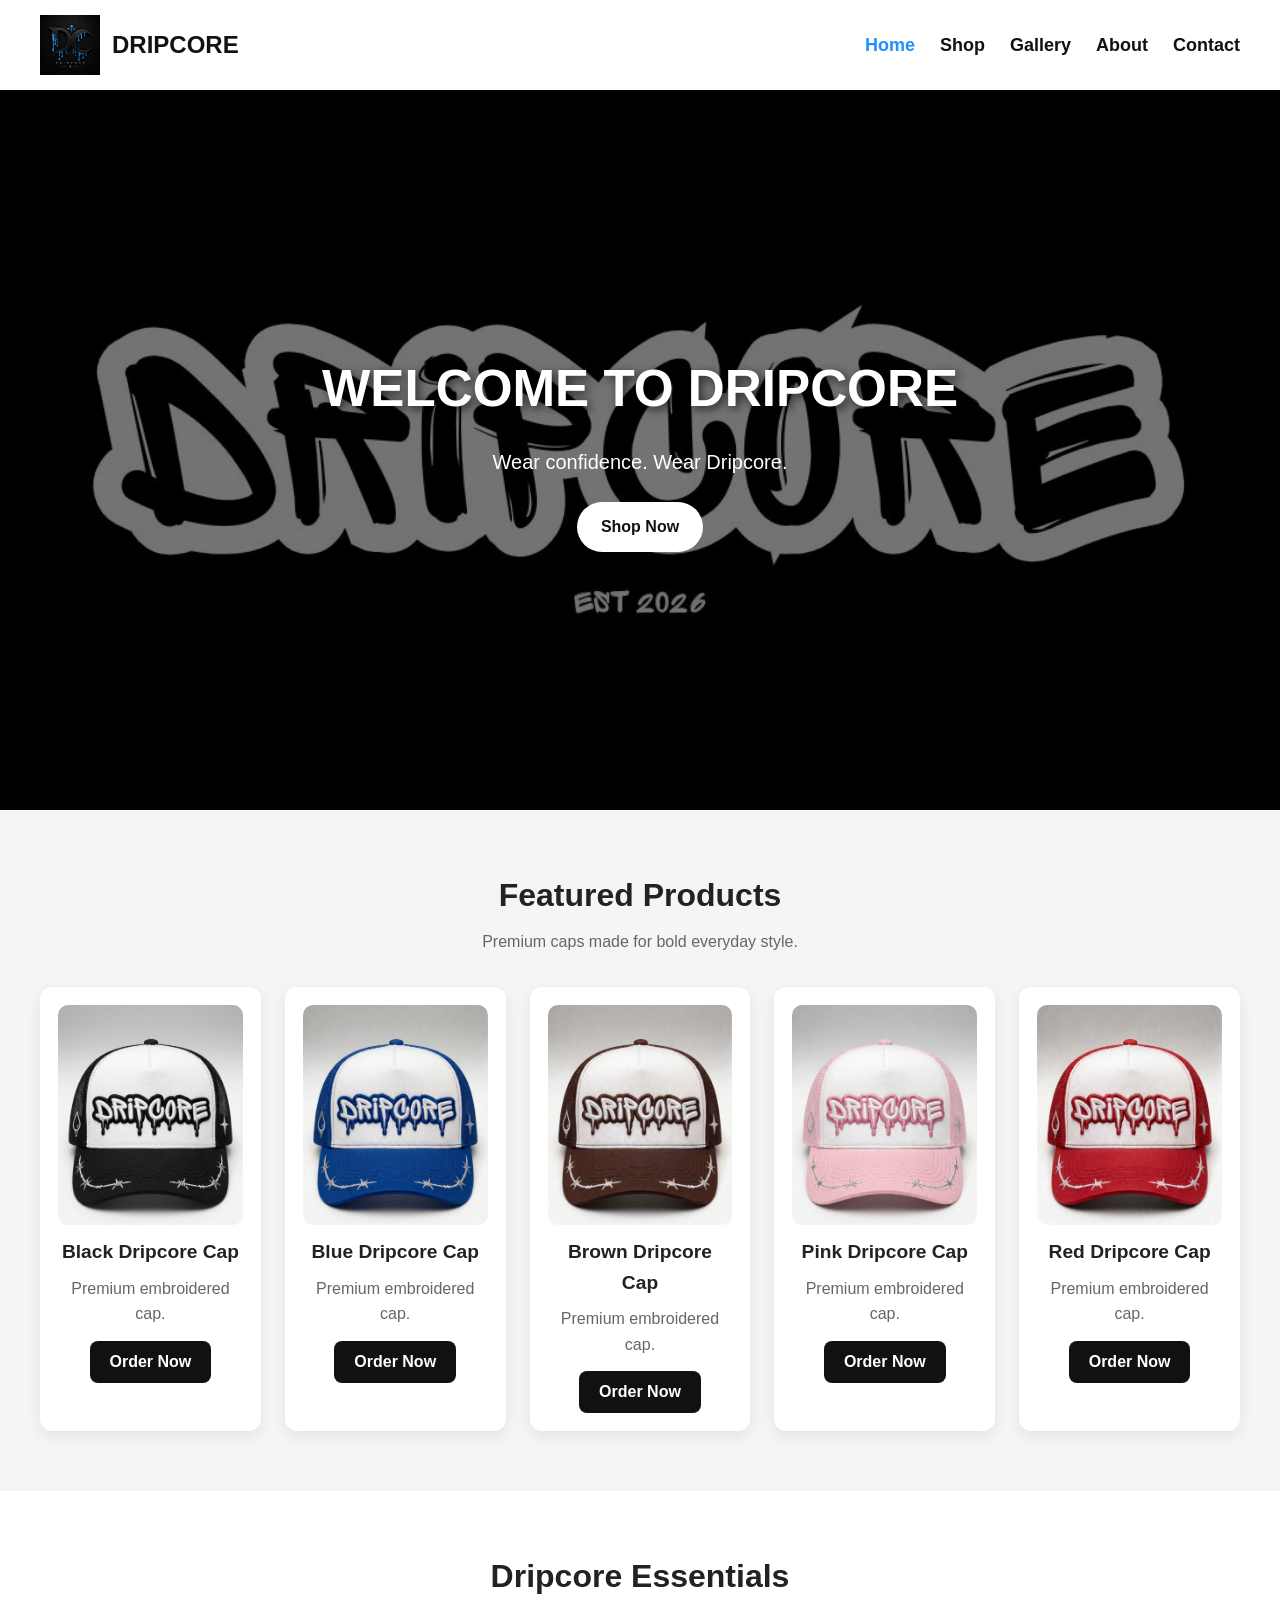
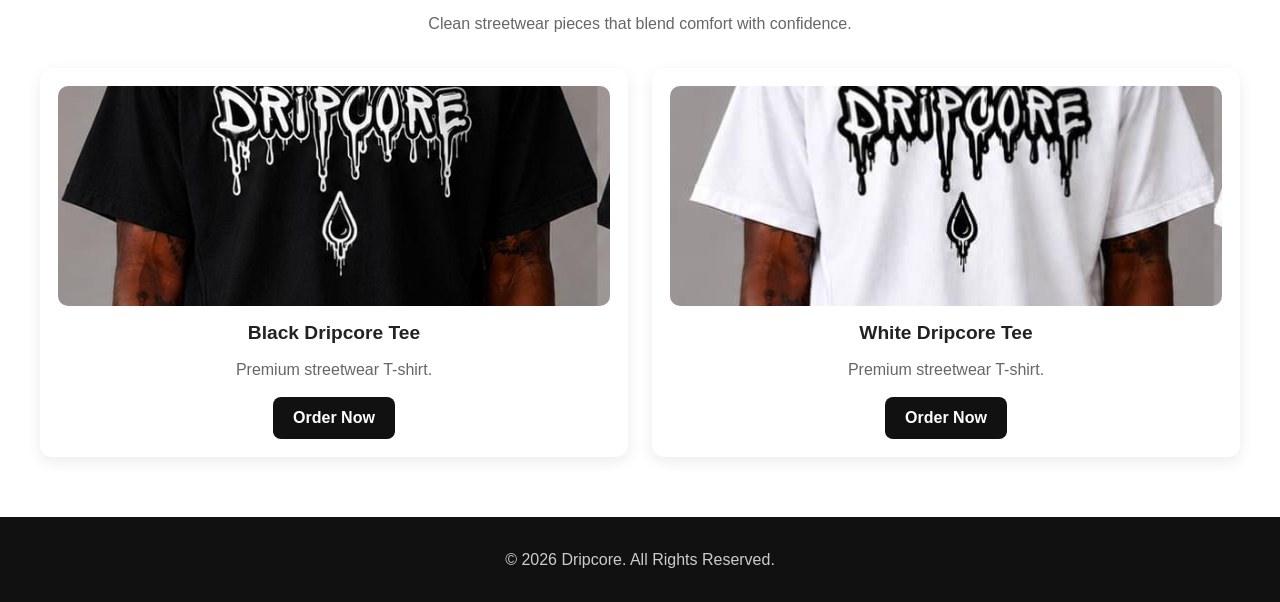
<file: index.html>
<!DOCTYPE html>
<html lang="en">
<head>
    <meta charset="UTF-8">
    <meta name="viewport" content="width=device-width, initial-scale=1.0">
    <meta name="description" content="Dripcore brings premium streetwear caps and tees with confidence, style, and comfort.">
    <title>DRIPCORE | Premium Streetwear</title>
    <link rel="stylesheet" href="style.css">
</head>
<body>
    <nav class="navbar">
        <a href="index.html" class="logo">
            <img src="./IMAGE/LOGO.png" alt="Dripcore logo">
            <h2>DRIPCORE</h2>
        </a>
        <button class="menu-toggle" type="button" aria-label="Toggle navigation" aria-expanded="false">☰</button>
        <div class="nav-links">
            <a href="index.html" class="active">Home</a>
            <a href="shop.html">Shop</a>
            <a href="gallery.html">Gallery</a>
            <a href="about.html">About</a>
            <a href="contact.html">Contact</a>
        </div>
    </nav>

    <header class="hero">
        <h1>WELCOME TO DRIPCORE</h1>
        <p>Wear confidence. Wear Dripcore.</p>
        <a class="hero-btn" href="shop.html">Shop Now</a>
    </header>

    <main>
        <section class="section">
            <div class="section-heading">
                <h2>Featured Products</h2>
                <p>Premium caps made for bold everyday style.</p>
            </div>
            <div class="products">
                <article class="product">
                    <img src="./IMAGE/BLACK.jpg" alt="Black Dripcore cap">
                    <h3>Black Dripcore Cap</h3>
                    <p>Premium embroidered cap.</p>
                    <button type="button" data-product="Black Dripcore Cap">Order Now</button>
                </article>
                <article class="product">
                    <img src="./IMAGE/BLUE.jpg" alt="Blue Dripcore cap">
                    <h3>Blue Dripcore Cap</h3>
                    <p>Premium embroidered cap.</p>
                    <button type="button" data-product="Blue Dripcore Cap">Order Now</button>
                </article>
                <article class="product">
                    <img src="./IMAGE/BROWN.jpg" alt="Brown Dripcore cap">
                    <h3>Brown Dripcore Cap</h3>
                    <p>Premium embroidered cap.</p>
                    <button type="button" data-product="Brown Dripcore Cap">Order Now</button>
                </article>
                <article class="product">
                    <img src="./IMAGE/PINK.jpg" alt="Pink Dripcore cap">
                    <h3>Pink Dripcore Cap</h3>
                    <p>Premium embroidered cap.</p>
                    <button type="button" data-product="Pink Dripcore Cap">Order Now</button>
                </article>
                <article class="product">
                    <img src="./IMAGE/RED.jpg" alt="Red Dripcore cap">
                    <h3>Red Dripcore Cap</h3>
                    <p>Premium embroidered cap.</p>
                    <button type="button" data-product="Red Dripcore Cap">Order Now</button>
                </article>
            </div>
        </section>

        <section class="section alt-section">
            <div class="section-heading">
                <h2>Dripcore Essentials</h2>
                <p>Clean streetwear pieces that blend comfort with confidence.</p>
            </div>
            <div class="products">
                <article class="product">
                    <img src="./IMAGE/black t.jpg" alt="Black Dripcore T-shirt">
                    <h3>Black Dripcore Tee</h3>
                    <p>Premium streetwear T-shirt.</p>
                    <button type="button" data-product="Black Dripcore Tee">Order Now</button>
                </article>
                <article class="product">
                    <img src="./IMAGE/white t.jpg" alt="White Dripcore T-shirt">
                    <h3>White Dripcore Tee</h3>
                    <p>Premium streetwear T-shirt.</p>
                    <button type="button" data-product="White Dripcore Tee">Order Now</button>
                </article>
            </div>
        </section>
    </main>

    <footer>
        <p>&copy; <span id="year"></span> Dripcore. All Rights Reserved.</p>
    </footer>

    <script src="script.js"></script>
</body>
</html>
</file>
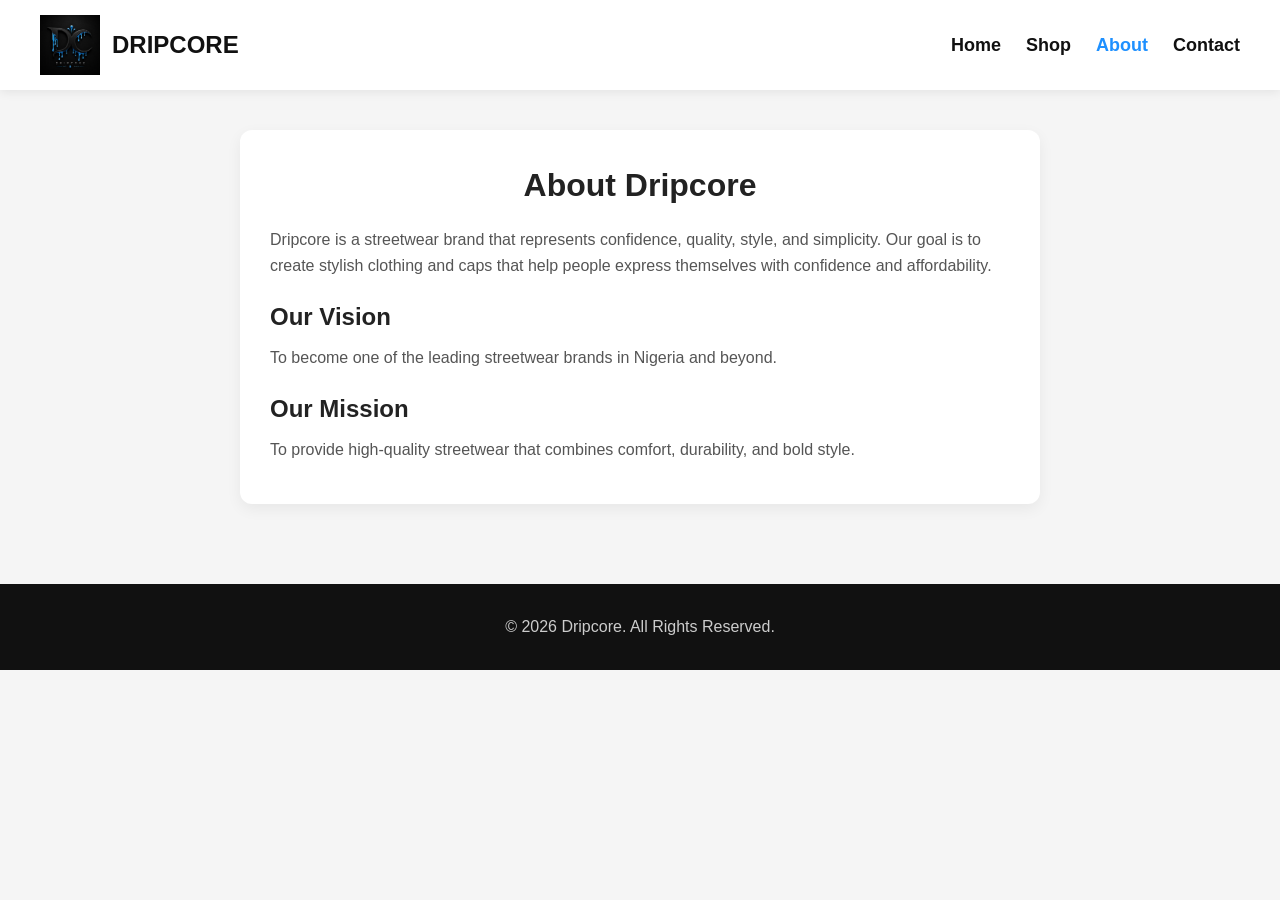
<file: about.html>
<!DOCTYPE html>
<html lang="en">
<head>
    <meta charset="UTF-8">
    <meta name="viewport" content="width=device-width, initial-scale=1.0">
    <meta name="description" content="Learn about Dripcore and the vision behind the brand.">
    <title>About | DRIPCORE</title>
    <link rel="stylesheet" href="style.css">
</head>
<body>
    <nav class="navbar">
        <a href="index.html" class="logo">
            <img src="./IMAGE/LOGO.png" alt="Dripcore logo">
            <h2>DRIPCORE</h2>
        </a>
        <button class="menu-toggle" type="button" aria-label="Toggle navigation" aria-expanded="false">☰</button>
        <div class="nav-links">
            <a href="index.html">Home</a>
            <a href="shop.html">Shop</a>
            <a href="about.html" class="active">About</a>
            <a href="contact.html">Contact</a>
        </div>
    </nav>

    <main class="page-content">
        <section class="about">
            <h1>About Dripcore</h1>
            <p>Dripcore is a streetwear brand that represents confidence, quality, style, and simplicity. Our goal is to create stylish clothing and caps that help people express themselves with confidence and affordability.</p>

            <h2>Our Vision</h2>
            <p>To become one of the leading streetwear brands in Nigeria and beyond.</p>

            <h2>Our Mission</h2>
            <p>To provide high-quality streetwear that combines comfort, durability, and bold style.</p>
        </section>
    </main>

    <footer>
        <p>&copy; <span id="year"></span> Dripcore. All Rights Reserved.</p>
    </footer>

    <script src="script.js"></script>
</body>
</html>
</file>
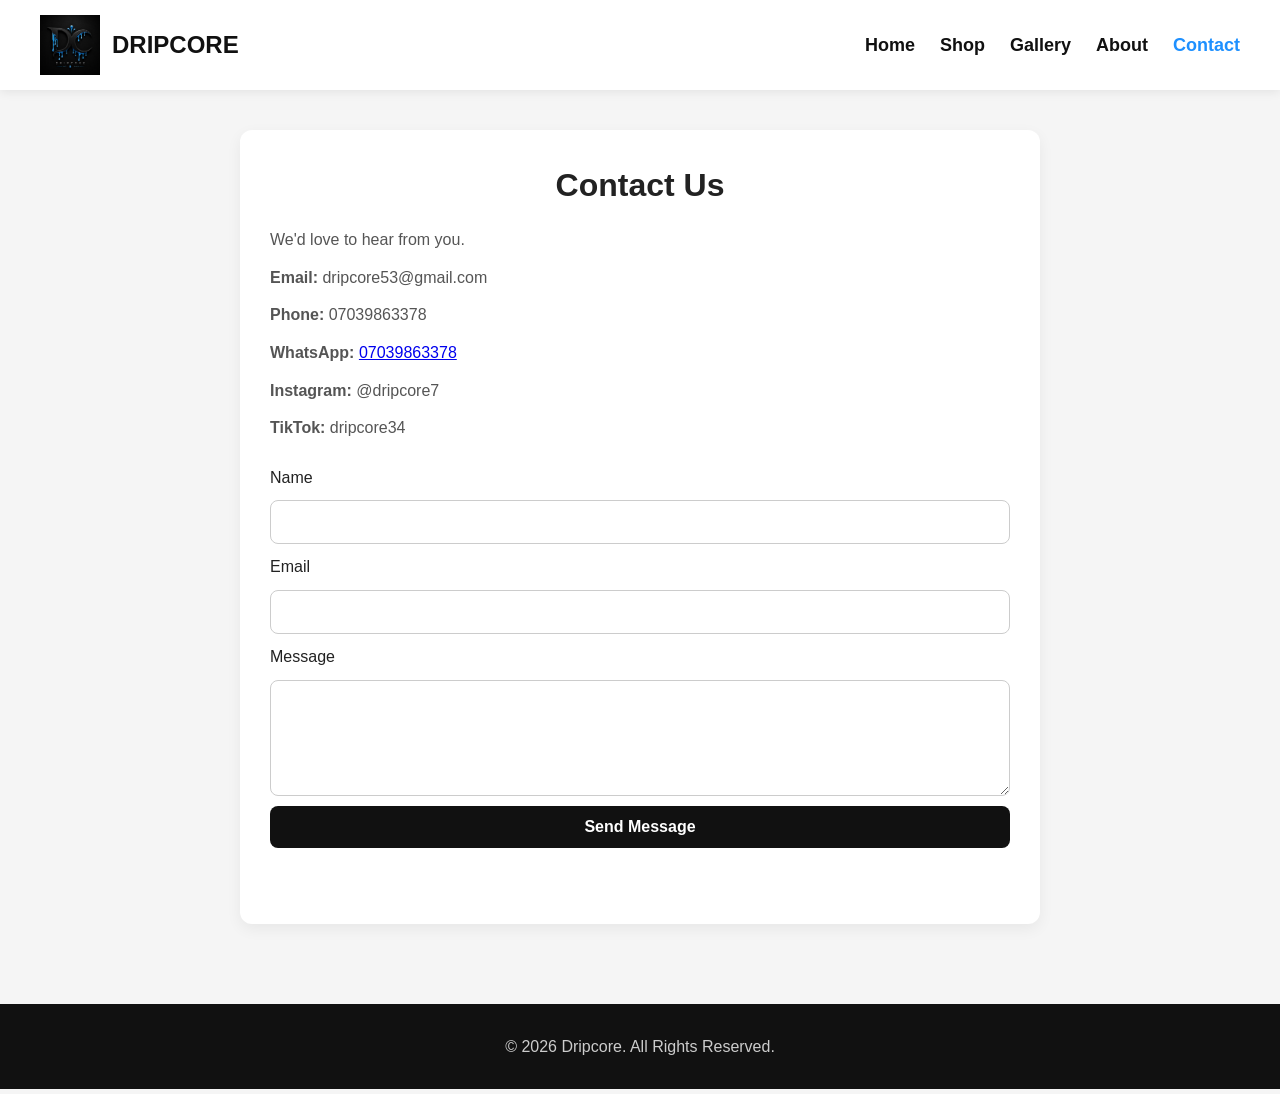
<file: contact.html>
<!DOCTYPE html>
<html lang="en">
<head>
    <meta charset="UTF-8">
    <meta name="viewport" content="width=device-width, initial-scale=1.0">
    <meta name="description" content="Contact Dripcore for orders, questions, and collaborations.">
    <title>Contact | DRIPCORE</title>
    <link rel="stylesheet" href="style.css">
</head>
<body>
    <nav class="navbar">
        <a href="index.html" class="logo">
            <img src="./IMAGE/LOGO.png" alt="Dripcore logo">
            <h2>DRIPCORE</h2>
        </a>
        <button class="menu-toggle" type="button" aria-label="Toggle navigation" aria-expanded="false">☰</button>
        <div class="nav-links">
            <a href="index.html">Home</a>
            <a href="shop.html">Shop</a>
            <a href="gallery.html">Gallery</a>
            <a href="about.html">About</a>
            <a href="contact.html" class="active">Contact</a>
        </div>
    </nav>

    <main class="page-content">
        <section class="contact">
            <h1>Contact Us</h1>
            <p>We'd love to hear from you.</p>
            <p><strong>Email:</strong> dripcore53@gmail.com</p>
            <p><strong>Phone:</strong> 07039863378</p>
            <p><strong>WhatsApp:</strong> <a href="https://wa.me/2347039863378" target="_blank" rel="noopener noreferrer">07039863378</a></p>
            <p><strong>Instagram:</strong> @dripcore7</p>
            <p><strong>TikTok:</strong> dripcore34</p>

            <form id="contact-form">
                <label for="name">Name</label>
                <input type="text" id="name" name="name" required>

                <label for="email">Email</label>
                <input type="email" id="email" name="email" required>

                <label for="message">Message</label>
                <textarea name="message" id="message" rows="5" required></textarea>

                <button type="submit">Send Message</button>
                <p id="form-message" class="form-message" aria-live="polite"></p>
            </form>
        </section>
    </main>

    <footer>
        <p>&copy; <span id="year"></span> Dripcore. All Rights Reserved.</p>
    </footer>

    <script src="script.js"></script>
</body>
</html>
</file>
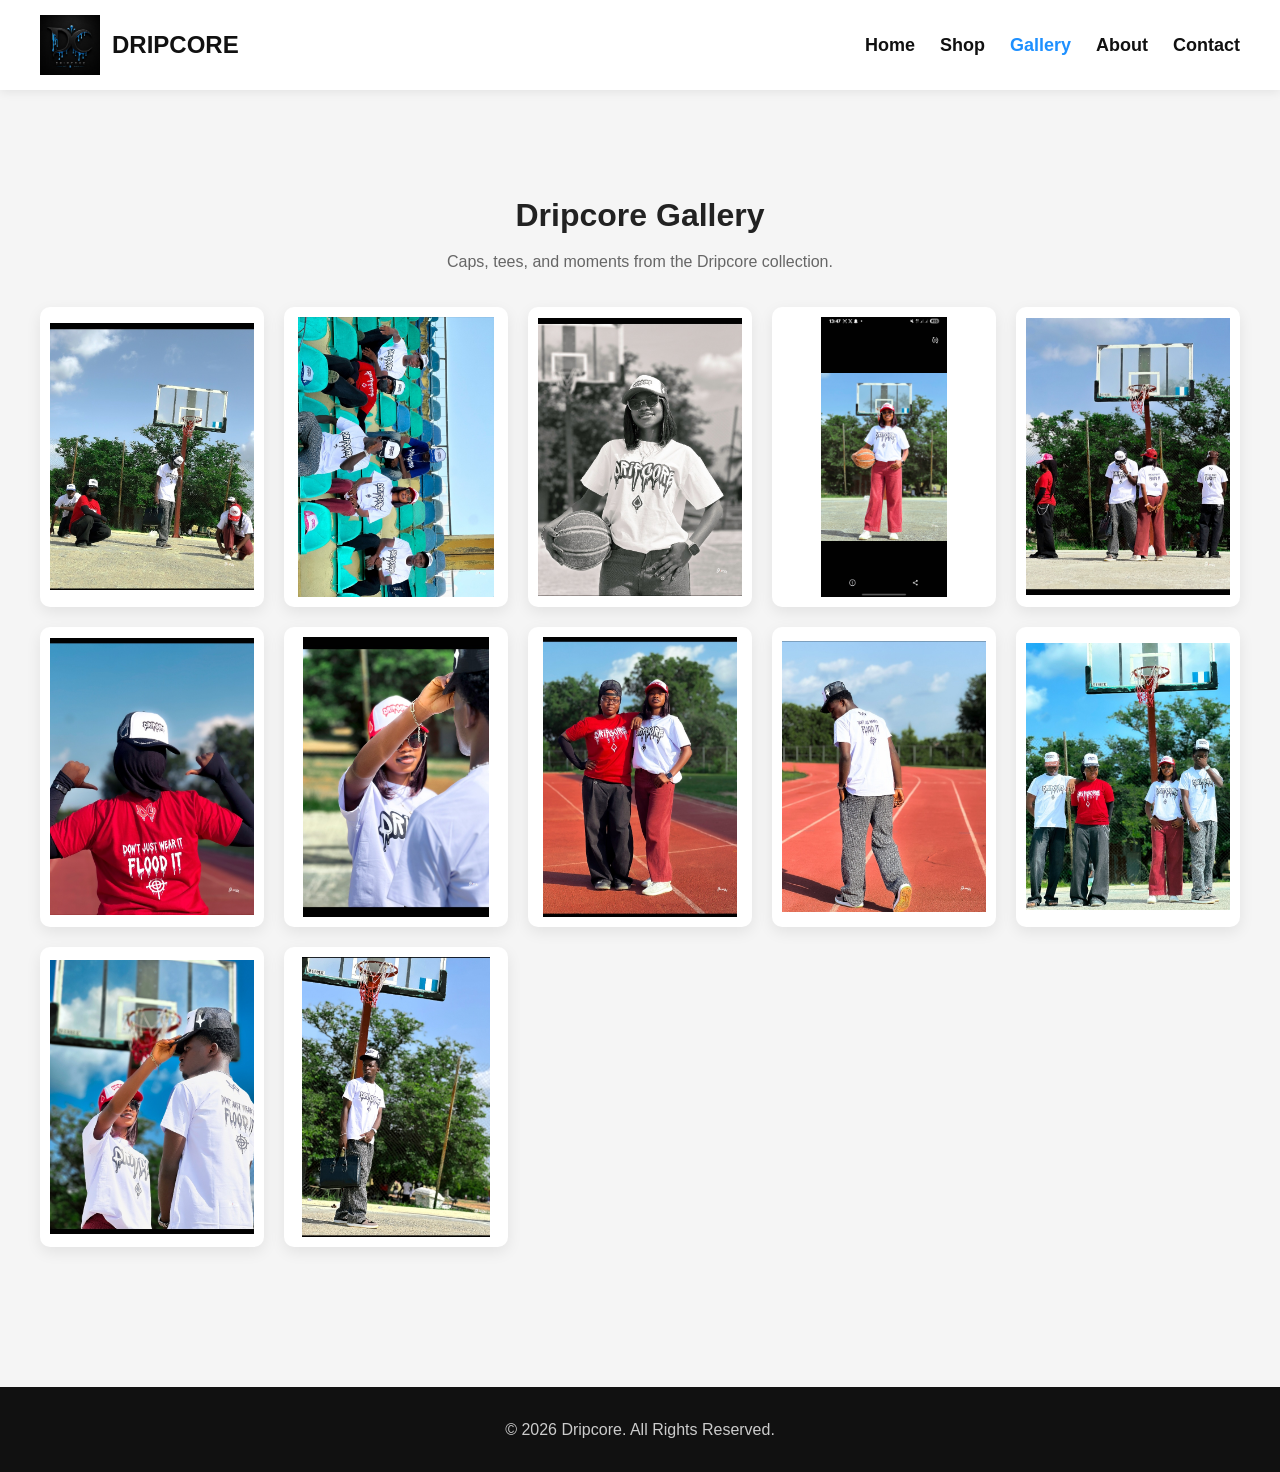
<file: gallery.html>
<!DOCTYPE html>
<html lang="en">
<head>
    <meta charset="UTF-8">
    <meta name="viewport" content="width=device-width, initial-scale=1.0">
    <meta name="description" content="Explore Dripcore caps, tees, and streetwear moments in the brand gallery.">
    <title>Gallery | DRIPCORE</title>
    <link rel="stylesheet" href="style.css">
</head>
<body>
    <nav class="navbar">
        <a href="index.html" class="logo">
            <img src="./IMAGE/LOGO.png" alt="Dripcore logo">
            <h2>DRIPCORE</h2>
        </a>
        <button class="menu-toggle" type="button" aria-label="Toggle navigation" aria-expanded="false">☰</button>
        <div class="nav-links">
            <a href="index.html">Home</a>
            <a href="shop.html">Shop</a>
            <a href="gallery.html" class="active">Gallery</a>
            <a href="about.html">About</a>
            <a href="contact.html">Contact</a>
        </div>
    </nav>

    <main class="page-content">
        <section class="section">
            <div class="section-heading">
                <h2>Dripcore Gallery</h2>
                <p>Caps, tees, and moments from the Dripcore collection.</p>
            </div>
            <div class="gallery-grid" id="gallery-grid"></div>
        </section>
    </main>

    <footer>
        <p>&copy; <span id="year"></span> Dripcore. All Rights Reserved.</p>
    </footer>

    <script src="script.js"></script>
</body>
</html>
</file>
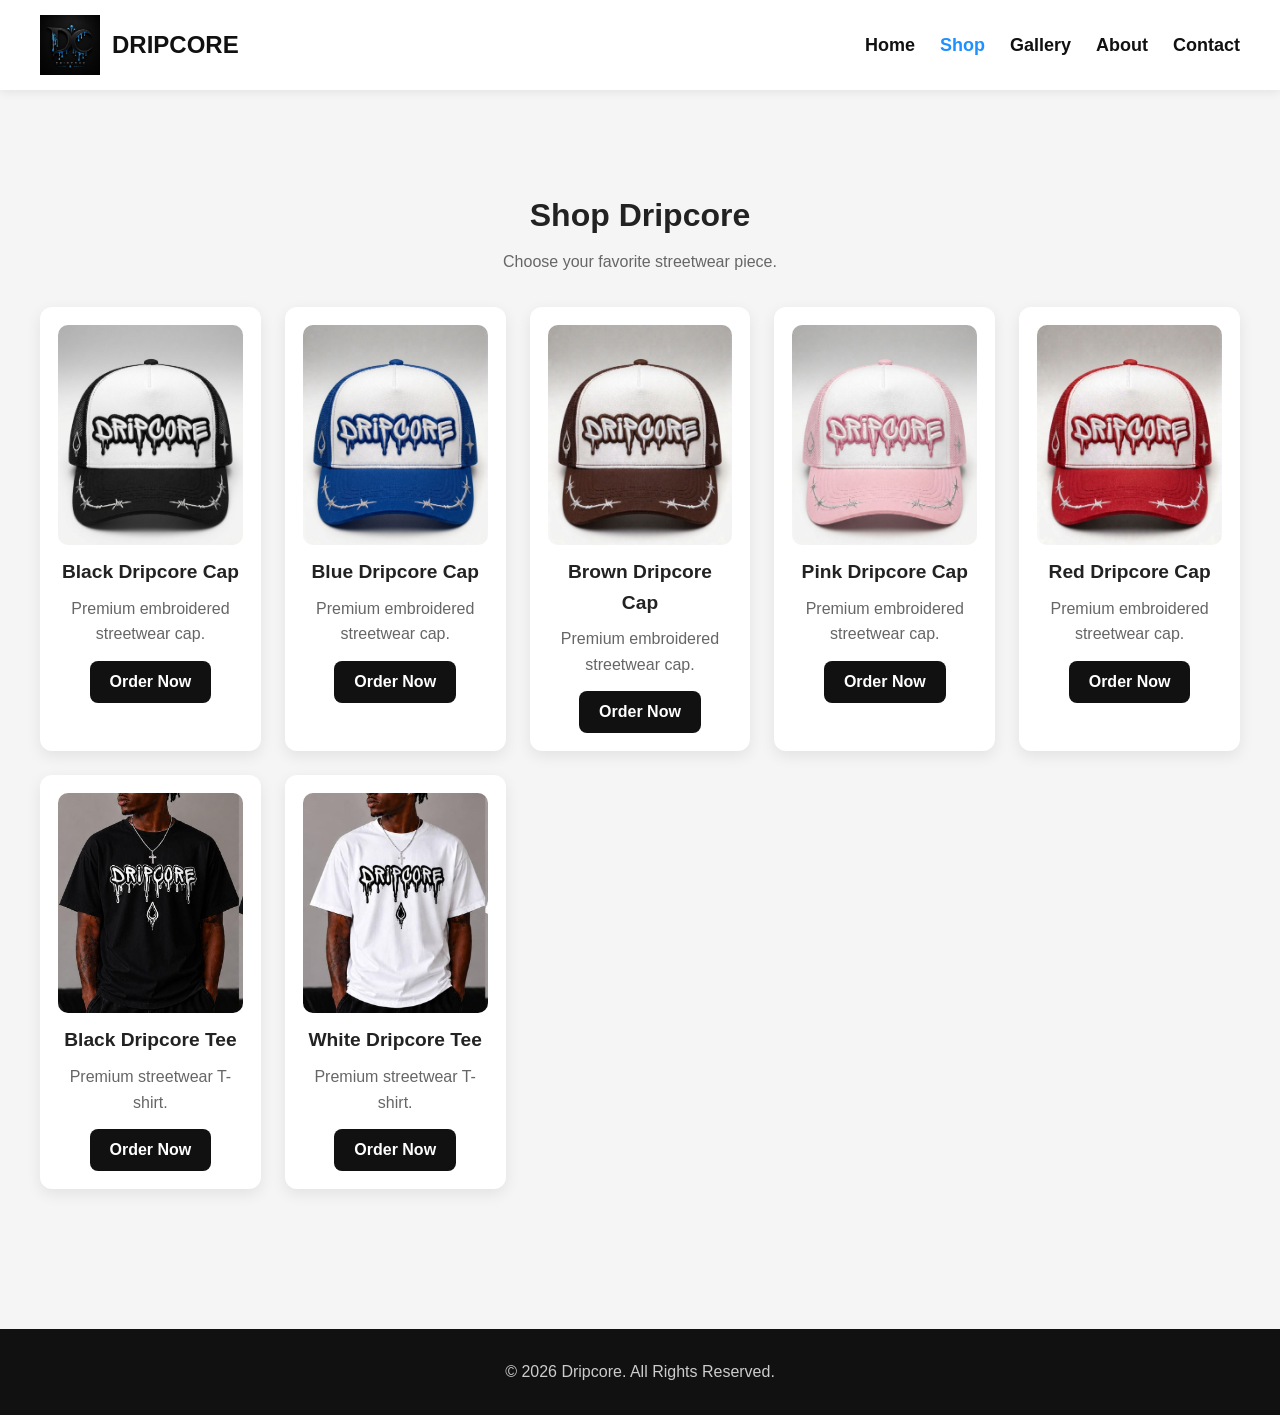
<file: shop.html>
<!DOCTYPE html>
<html lang="en">
<head>
    <meta charset="UTF-8">
    <meta name="viewport" content="width=device-width, initial-scale=1.0">
    <meta name="description" content="Browse the Dripcore shop for premium caps and streetwear essentials.">
    <title>Shop | DRIPCORE</title>
    <link rel="stylesheet" href="style.css">
</head>
<body>
    <nav class="navbar">
        <a href="index.html" class="logo">
            <img src="./IMAGE/LOGO.png" alt="Dripcore logo">
            <h2>DRIPCORE</h2>
        </a>
        <button class="menu-toggle" type="button" aria-label="Toggle navigation" aria-expanded="false">☰</button>
        <div class="nav-links">
            <a href="index.html">Home</a>
            <a href="shop.html" class="active">Shop</a>
            <a href="gallery.html">Gallery</a>
            <a href="about.html">About</a>
            <a href="contact.html">Contact</a>
        </div>
    </nav>

    <main class="page-content">
        <section class="section">
            <div class="section-heading">
                <h2>Shop Dripcore</h2>
                <p>Choose your favorite streetwear piece.</p>
            </div>
            <div class="products">
                <article class="product">
                    <img src="./IMAGE/BLACK.jpg" alt="Black Dripcore cap">
                    <h3>Black Dripcore Cap</h3>
                    <p>Premium embroidered streetwear cap.</p>
                    <button type="button" data-product="Black Dripcore Cap">Order Now</button>
                </article>
                <article class="product">
                    <img src="./IMAGE/BLUE.jpg" alt="Blue Dripcore cap">
                    <h3>Blue Dripcore Cap</h3>
                    <p>Premium embroidered streetwear cap.</p>
                    <button type="button" data-product="Blue Dripcore Cap">Order Now</button>
                </article>
                <article class="product">
                    <img src="./IMAGE/BROWN.jpg" alt="Brown Dripcore cap">
                    <h3>Brown Dripcore Cap</h3>
                    <p>Premium embroidered streetwear cap.</p>
                    <button type="button" data-product="Brown Dripcore Cap">Order Now</button>
                </article>
                <article class="product">
                    <img src="./IMAGE/PINK.jpg" alt="Pink Dripcore cap">
                    <h3>Pink Dripcore Cap</h3>
                    <p>Premium embroidered streetwear cap.</p>
                    <button type="button" data-product="Pink Dripcore Cap">Order Now</button>
                </article>
                <article class="product">
                    <img src="./IMAGE/RED.jpg" alt="Red Dripcore cap">
                    <h3>Red Dripcore Cap</h3>
                    <p>Premium embroidered streetwear cap.</p>
                    <button type="button" data-product="Red Dripcore Cap">Order Now</button>
                </article>
                <article class="product">
                    <img src="./IMAGE/black t.jpg" alt="Black Dripcore T-shirt">
                    <h3>Black Dripcore Tee</h3>
                    <p>Premium streetwear T-shirt.</p>
                    <button type="button" data-product="Black Dripcore Tee">Order Now</button>
                </article>
                <article class="product">
                    <img src="./IMAGE/white t.jpg" alt="White Dripcore T-shirt">
                    <h3>White Dripcore Tee</h3>
                    <p>Premium streetwear T-shirt.</p>
                    <button type="button" data-product="White Dripcore Tee">Order Now</button>
                </article>
            </div>
        </section>
    </main>

    <footer>
        <p>&copy; <span id="year"></span> Dripcore. All Rights Reserved.</p>
    </footer>

    <script src="script.js"></script>
</body>
</html>
</file>
<file: style.css>
* {
    margin: 0;
    padding: 0;
    box-sizing: border-box;
}

body {
    font-family: Arial, Helvetica, sans-serif;
    background-color: #f5f5f5;
    color: #222;
    line-height: 1.6;
}

img {
    max-width: 100%;
    display: block;
}

.navbar {
    background-color: #ffffff;
    padding: 15px 40px;
    display: flex;
    justify-content: space-between;
    align-items: center;
    box-shadow: 0 2px 10px rgba(0, 0, 0, 0.08);
    position: sticky;
    top: 0;
    z-index: 1000;
}

.logo {
    display: flex;
    align-items: center;
    gap: 12px;
    text-decoration: none;
    color: #111;
}

.logo img {
    width: 60px;
    height: 60px;
    object-fit: contain;
}

.logo h2 {
    font-size: 24px;
}

.nav-links {
    display: flex;
    gap: 25px;
    align-items: center;
}

.nav-links a {
    color: #111;
    text-decoration: none;
    font-weight: bold;
    font-size: 18px;
    transition: color 0.3s ease;
}

.nav-links a:hover,
.nav-links a.active {
    color: #1E90FF;
}

.menu-toggle {
    display: none;
    border: none;
    background: #111;
    color: #fff;
    padding: 8px 12px;
    border-radius: 6px;
    cursor: pointer;
}

.hero {
    background-image: linear-gradient(rgba(0, 0, 0, 0.55), rgba(0, 0, 0, 0.55)), url('./IMAGE/hero 2.jpg');
    background-size: cover;
    background-position: center;
    min-height: 80vh;
    display: flex;
    flex-direction: column;
    justify-content: center;
    align-items: center;
    text-align: center;
    padding: 80px 20px;
    color: white;
}

.hero h1 {
    font-size: clamp(2rem, 4vw, 3.2rem);
    margin-bottom: 16px;
    text-shadow: 3px 3px 10px rgba(0, 0, 0, 0.7);
}

.hero p {
    font-size: clamp(1rem, 2vw, 1.25rem);
    margin-bottom: 24px;
}

.hero-btn {
    display: inline-block;
    background: #fff;
    color: #111;
    padding: 12px 24px;
    border-radius: 999px;
    text-decoration: none;
    font-weight: bold;
}

.section {
    padding: 60px 20px;
}

.alt-section {
    background: #fff;
}

.section-heading {
    text-align: center;
    margin-bottom: 32px;
}

.section-heading h2 {
    font-size: 2rem;
    margin-bottom: 8px;
}

.section-heading p {
    color: #666;
}

.products {
    display: grid;
    grid-template-columns: repeat(auto-fit, minmax(220px, 1fr));
    gap: 24px;
    max-width: 1200px;
    margin: 0 auto;
}

.gallery-grid {
    display: grid;
    grid-template-columns: repeat(auto-fit, minmax(220px, 1fr));
    gap: 20px;
    max-width: 1200px;
    margin: 0 auto;
}

.gallery-grid img {
    width: 100%;
    height: 300px;
    object-fit: contain;
    padding: 10px;
    background: #fff;
    border-radius: 10px;
    box-shadow: 0 5px 15px rgba(0, 0, 0, 0.08);
    transition: transform 0.25s ease, box-shadow 0.25s ease;
}

.gallery-grid img:hover {
    transform: translateY(-4px);
    box-shadow: 0 9px 20px rgba(0, 0, 0, 0.13);
}

.product {
    background: white;
    border-radius: 12px;
    padding: 18px;
    box-shadow: 0 5px 15px rgba(0, 0, 0, 0.08);
    text-align: center;
}

.product img {
    width: 100%;
    height: 220px;
    object-fit: cover;
    border-radius: 10px;
    margin-bottom: 12px;
}

.product h3 {
    font-size: 1.2rem;
    margin-bottom: 8px;
}

.product p {
    color: #666;
    margin-bottom: 14px;
}

.product button,
.contact button {
    background: #111;
    color: white;
    border: none;
    padding: 12px 20px;
    border-radius: 8px;
    font-size: 16px;
    font-weight: bold;
    cursor: pointer;
    transition: background 0.3s ease;
}

.product button:hover,
.contact button:hover {
    background: #1E90FF;
}

.product button.is-selected {
    background: #16a34a;
}

@media (prefers-reduced-motion: reduce) {
    .gallery-grid img {
        transition: none;
    }
}

.page-content {
    padding: 40px 20px 80px;
}

.about,
.contact {
    max-width: 800px;
    margin: 0 auto;
    background: #fff;
    padding: 30px;
    border-radius: 12px;
    box-shadow: 0 5px 15px rgba(0, 0, 0, 0.06);
}

.about h1,
.contact h1 {
    font-size: 2rem;
    margin-bottom: 16px;
    text-align: center;
}

.about h2 {
    margin-top: 20px;
    margin-bottom: 8px;
}

.about p,
.contact p {
    color: #555;
    margin-bottom: 12px;
}

.contact form {
    display: flex;
    flex-direction: column;
    gap: 10px;
    margin-top: 24px;
}

.contact input,
.contact textarea {
    width: 100%;
    padding: 12px;
    border: 1px solid #ccc;
    border-radius: 8px;
    font-size: 16px;
}

.form-message {
    min-height: 1.5em;
    color: #16a34a;
    font-weight: bold;
}

footer {
    background-color: #111;
    color: white;
    text-align: center;
    padding: 30px 20px;
}

footer p {
    font-size: 16px;
    color: #ccc;
}

@media (max-width: 768px) {
    .navbar {
        padding: 15px 20px;
        flex-wrap: wrap;
    }

    .menu-toggle {
        display: block;
    }

    .nav-links {
        display: none;
        width: 100%;
        flex-direction: column;
        align-items: flex-start;
        padding-top: 12px;
    }

    .nav-links.active {
        display: flex;
    }

    .hero {
        min-height: 70vh;
    }

    .section {
        padding: 50px 16px;
    }

    .about,
    .contact {
        padding: 24px 18px;
    }
}

@media (max-width: 480px) {
    .logo h2 {
        font-size: 20px;
    }

    .hero h1 {
        font-size: 2rem;
    }

    .section-heading h2 {
        font-size: 1.6rem;
    }
}
</file>
